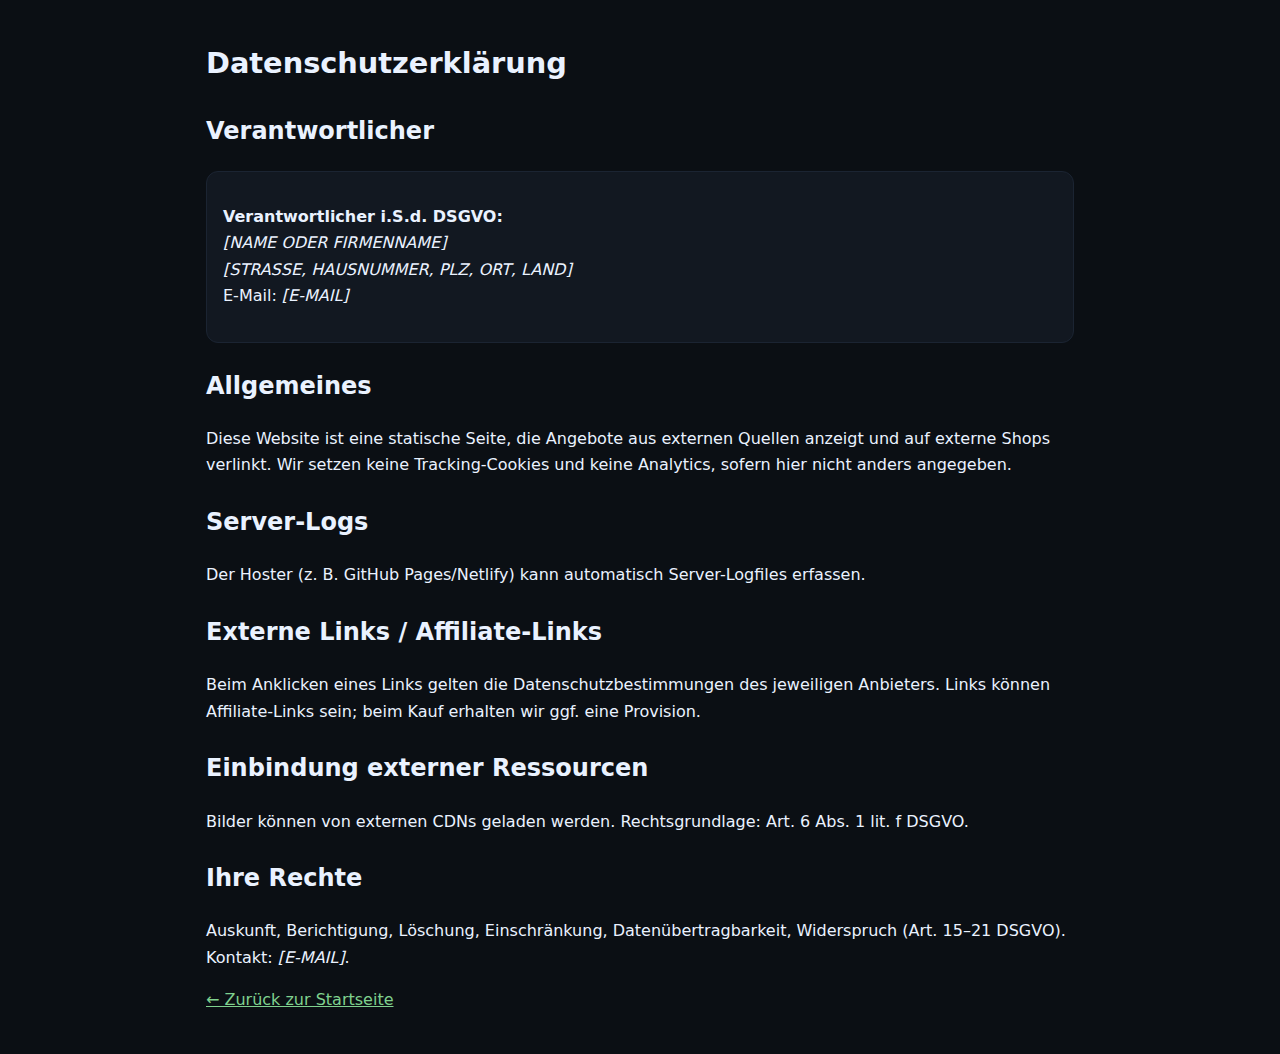
<file: datenschutz.html>
<!DOCTYPE html><html lang="de"><head><meta charset="UTF-8"><meta name="viewport" content="width=device-width,initial-scale=1"><title>Datenschutzerklärung · SparX Deals</title><link rel="stylesheet" href="styles.css"><style>main{max-width:900px;margin:40px auto;padding:0 16px;line-height:1.65}h1{font-size:1.8rem;margin-bottom:8px}h2{margin-top:24px}a{color:#7fd18e}.box{background:#121821;border:1px solid #1b2432;border-radius:12px;padding:16px}</style></head><body><main><h1>Datenschutzerklärung</h1><h2>Verantwortlicher</h2><div class="box"><p><strong>Verantwortlicher i.S.d. DSGVO:</strong><br><em>[NAME ODER FIRMENNAME]</em><br><em>[STRASSE, HAUSNUMMER, PLZ, ORT, LAND]</em><br>E-Mail: <em>[E-MAIL]</em></p></div><h2>Allgemeines</h2><p>Diese Website ist eine statische Seite, die Angebote aus externen Quellen anzeigt und auf externe Shops verlinkt. Wir setzen keine Tracking-Cookies und keine Analytics, sofern hier nicht anders angegeben.</p><h2>Server-Logs</h2><p>Der Hoster (z. B. GitHub Pages/Netlify) kann automatisch Server-Logfiles erfassen.</p><h2>Externe Links / Affiliate-Links</h2><p>Beim Anklicken eines Links gelten die Datenschutzbestimmungen des jeweiligen Anbieters. Links können Affiliate-Links sein; beim Kauf erhalten wir ggf. eine Provision.</p><h2>Einbindung externer Ressourcen</h2><p>Bilder können von externen CDNs geladen werden. Rechtsgrundlage: Art. 6 Abs. 1 lit. f DSGVO.</p><h2>Ihre Rechte</h2><p>Auskunft, Berichtigung, Löschung, Einschränkung, Datenübertragbarkeit, Widerspruch (Art. 15–21 DSGVO). Kontakt: <em>[E-MAIL]</em>.</p><p><a href="index.html">← Zurück zur Startseite</a></p></main></body></html>
</file>
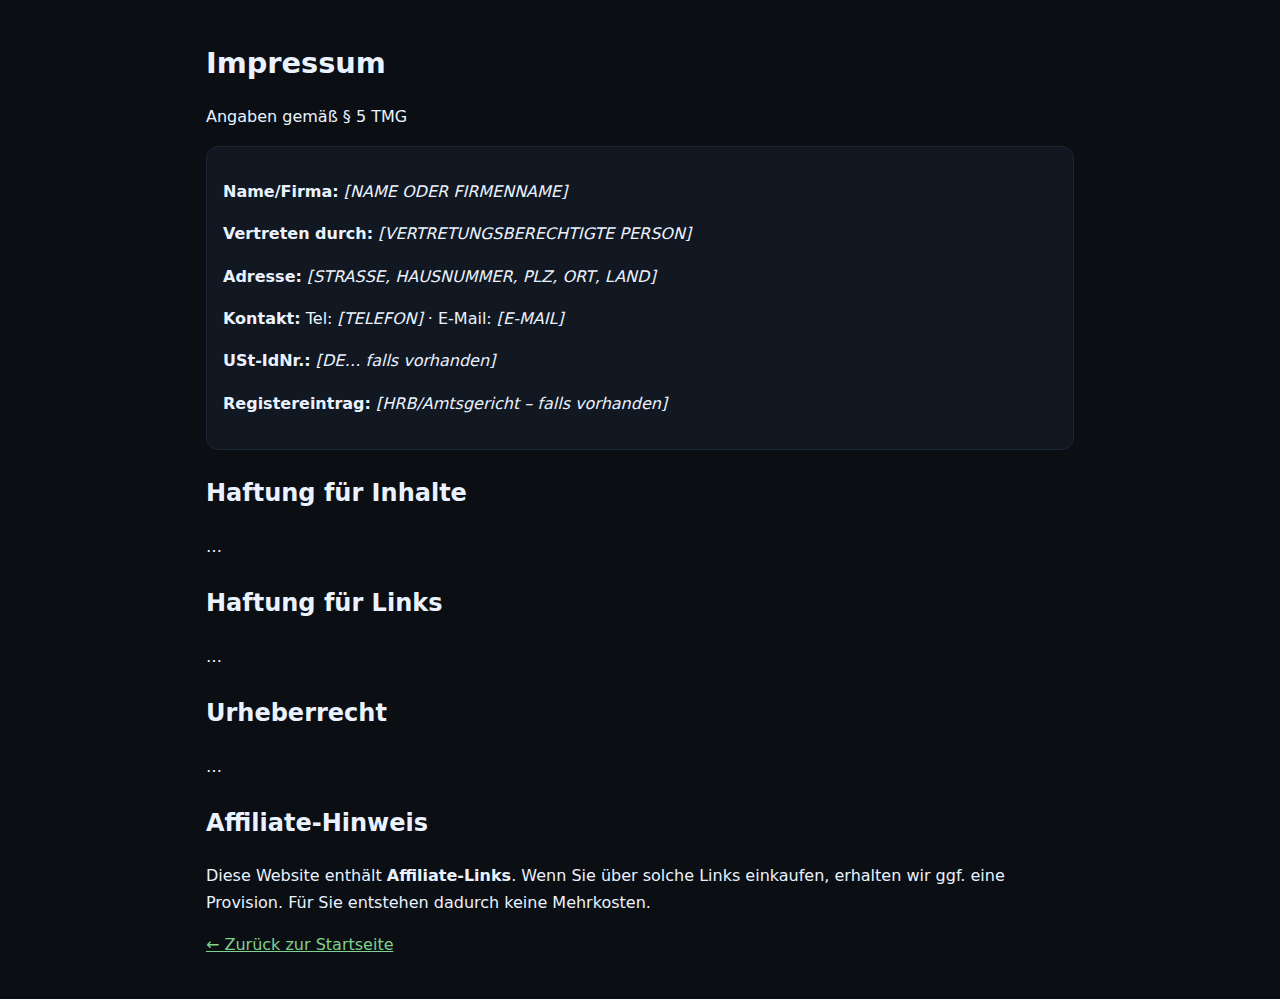
<file: impressum.html>
<!DOCTYPE html><html lang="de"><head><meta charset="UTF-8"><meta name="viewport" content="width=device-width,initial-scale=1"><title>Impressum · SparX Deals</title><link rel="stylesheet" href="styles.css"><style>main{max-width:900px;margin:40px auto;padding:0 16px;line-height:1.65}h1{font-size:1.8rem;margin-bottom:8px}h2{margin-top:24px}a{color:#7fd18e}.box{background:#121821;border:1px solid #1b2432;border-radius:12px;padding:16px}</style></head><body><main><h1>Impressum</h1><p>Angaben gemäß § 5 TMG</p><div class="box"><p><strong>Name/Firma:</strong> <em>[NAME ODER FIRMENNAME]</em></p><p><strong>Vertreten durch:</strong> <em>[VERTRETUNGSBERECHTIGTE PERSON]</em></p><p><strong>Adresse:</strong> <em>[STRASSE, HAUSNUMMER, PLZ, ORT, LAND]</em></p><p><strong>Kontakt:</strong> Tel: <em>[TELEFON]</em> · E-Mail: <em>[E-MAIL]</em></p><p><strong>USt-IdNr.:</strong> <em>[DE… falls vorhanden]</em></p><p><strong>Registereintrag:</strong> <em>[HRB/Amtsgericht – falls vorhanden]</em></p></div><h2>Haftung für Inhalte</h2><p>…</p><h2>Haftung für Links</h2><p>…</p><h2>Urheberrecht</h2><p>…</p><h2>Affiliate-Hinweis</h2><p>Diese Website enthält <strong>Affiliate-Links</strong>. Wenn Sie über solche Links einkaufen, erhalten wir ggf. eine Provision. Für Sie entstehen dadurch keine Mehrkosten.</p><p><a href="index.html">← Zurück zur Startseite</a></p></main></body></html>
</file>
<file: styles.css>
*{box-sizing:border-box}
:root{--bg:#0b0f14;--card:#121821;--ink:#eaf2ff;--muted:#9bb0c9;--accent:#47d16a}
html,body{margin:0;background:var(--bg);color:var(--ink);font-family:system-ui,-apple-system,Segoe UI,Roboto,Inter,Ubuntu,Helvetica,Arial,sans-serif}
.topbar{position:sticky;top:0;z-index:10;background:linear-gradient(180deg,#0b0f14 70%,#0b0f1400);padding:16px 16px 8px;border-bottom:1px solid #0e141d}
.topbar h1{margin:0 0 8px 0;font-size:1.25rem}
.controls{display:flex;gap:8px;flex-wrap:wrap}
.controls input,.controls select{background:#0f1520;border:1px solid #1d2736;color:var(--ink);padding:10px;border-radius:10px;flex:1;min-width:180px}
.grid{display:grid;grid-template-columns:repeat(auto-fill,minmax(260px,1fr));gap:14px;padding:14px;max-width:1200px;margin:0 auto}
.card{background:var(--card);border:1px solid #1b2432;border-radius:14px;overflow:hidden;display:flex;flex-direction:column}
.thumb{display:block;background:#0e1420}
.thumb img{width:100%;height:200px;object-fit:cover;display:block}
.content{padding:12px;display:flex;flex-direction:column;gap:8px;flex:1}
.title{margin:0;font-size:1rem;line-height:1.2}
.desc{margin:0;color:var(--muted);font-size:.9rem;line-height:1.35;display:-webkit-box;-webkit-line-clamp:3;-webkit-box-orient:vertical;overflow:hidden}
.meta{display:flex;justify-content:space-between;align-items:center;color:var(--muted);font-size:.85rem}
.price{font-weight:700;color:var(--ink)}
.source{padding:2px 8px;border-radius:20px;background:#0f1625;border:1px solid #223047;font-size:.75rem}
.actions{margin-top:auto;display:flex;justify-content:space-between;align-items:center;gap:8px}
.cta{background:var(--accent);color:#06240f;text-decoration:none;font-weight:700;padding:10px 12px;border-radius:10px;border:2px solid #2aa54a}
.loading{padding:24px;text-align:center;color:var(--muted)}
.footer{max-width:1200px;margin:0 auto;padding:24px;color:var(--muted);text-align:center}
@media (hover:hover){.card:hover{transform:translateY(-1px)}}
</file>
